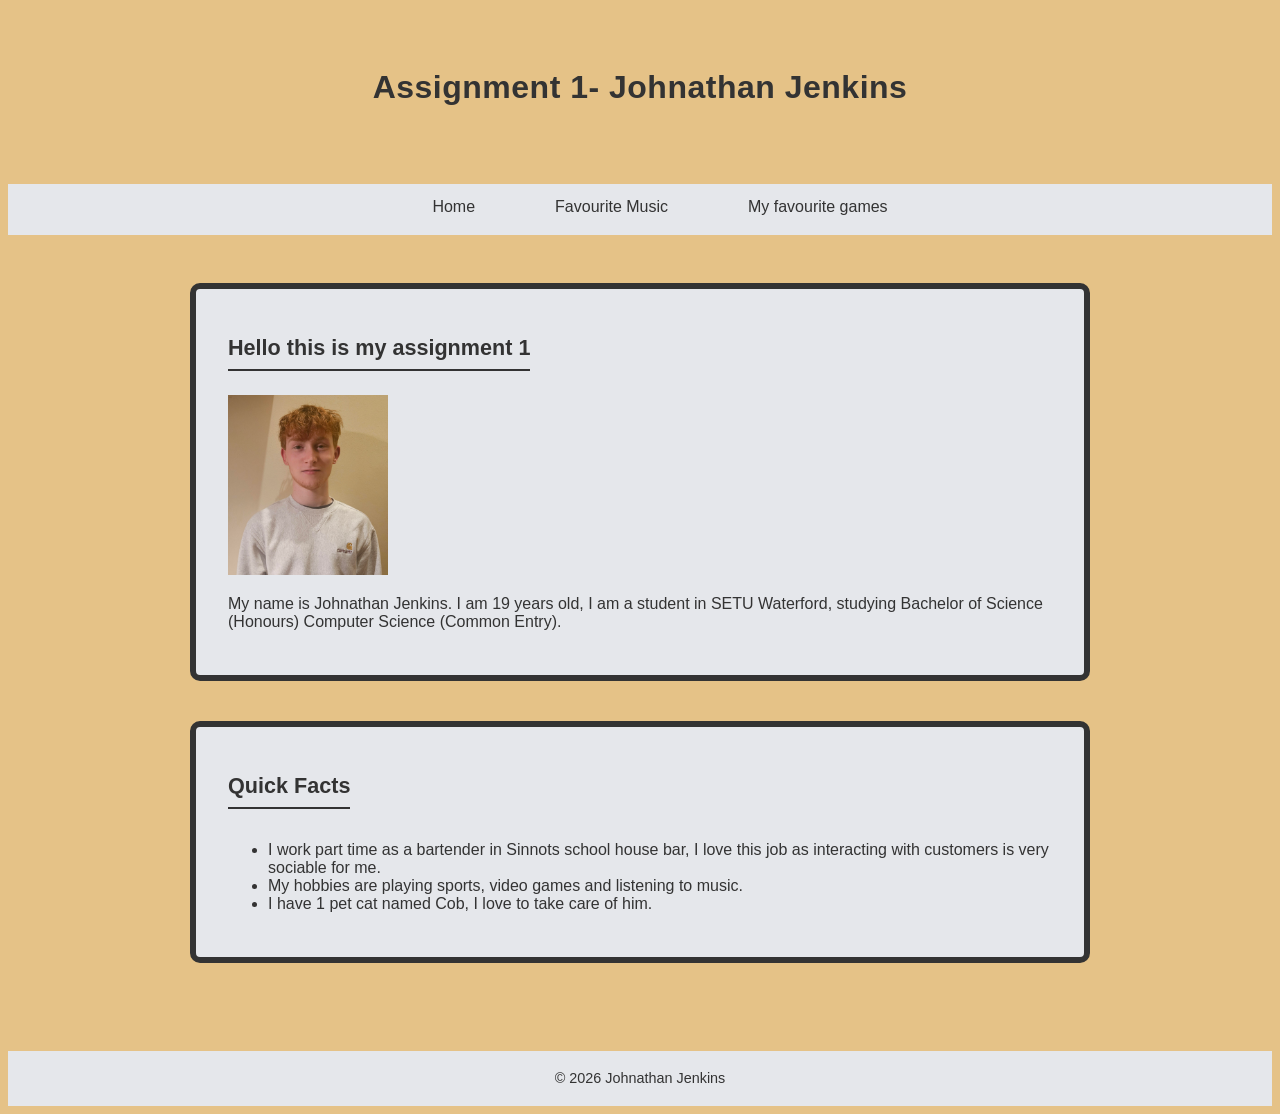
<file: Index.html>
<!DOCTYPE html>
<html lang="en">
<head>
  <meta charset="utf-8">
  <title>Home</title>
  <link rel="stylesheet" href="css/style.css">
</head>
<body>

	<header>
    <h1>Assignment 1- Johnathan Jenkins</h1>
	</header>
  
  <nav id="menu">
    <ul>
      <li><a href="index.html">Home</a></li>
      <li><a href="music.html">Favourite Music </a></li>
      <li><a href="Games.html">My favourite games</a></li>
    </ul>
  </nav>
	<main>

    <section class="box">
     <h2>Hello this is my assignment 1</h2>
	 <img src="images/pfp.png" alt="Photo">
		<div>
          <p>My name is Johnathan Jenkins. I am 19 years old, I am a student in SETU Waterford, studying Bachelor of Science (Honours)
			 Computer Science (Common Entry). </p>
			 
		</div>
		</section>
		
		<section class="box">
		
		<h2>Quick Facts</h2>
			
      <ul>
        <li>I work part time as a bartender in Sinnots school house bar, I love this job as interacting with customers is very sociable for me.</li>
        
		<li> My hobbies are playing sports, video games and listening to music. </li>
        <li> I have 1 pet cat named Cob, I love to take care of him.</li>
      </ul>
    </section>
		
	</main>
	
	
  <footer>
    <p> &copy; 2026 Johnathan Jenkins</p>
  </footer>
  
  
  </body>
  
  </html>
</file>
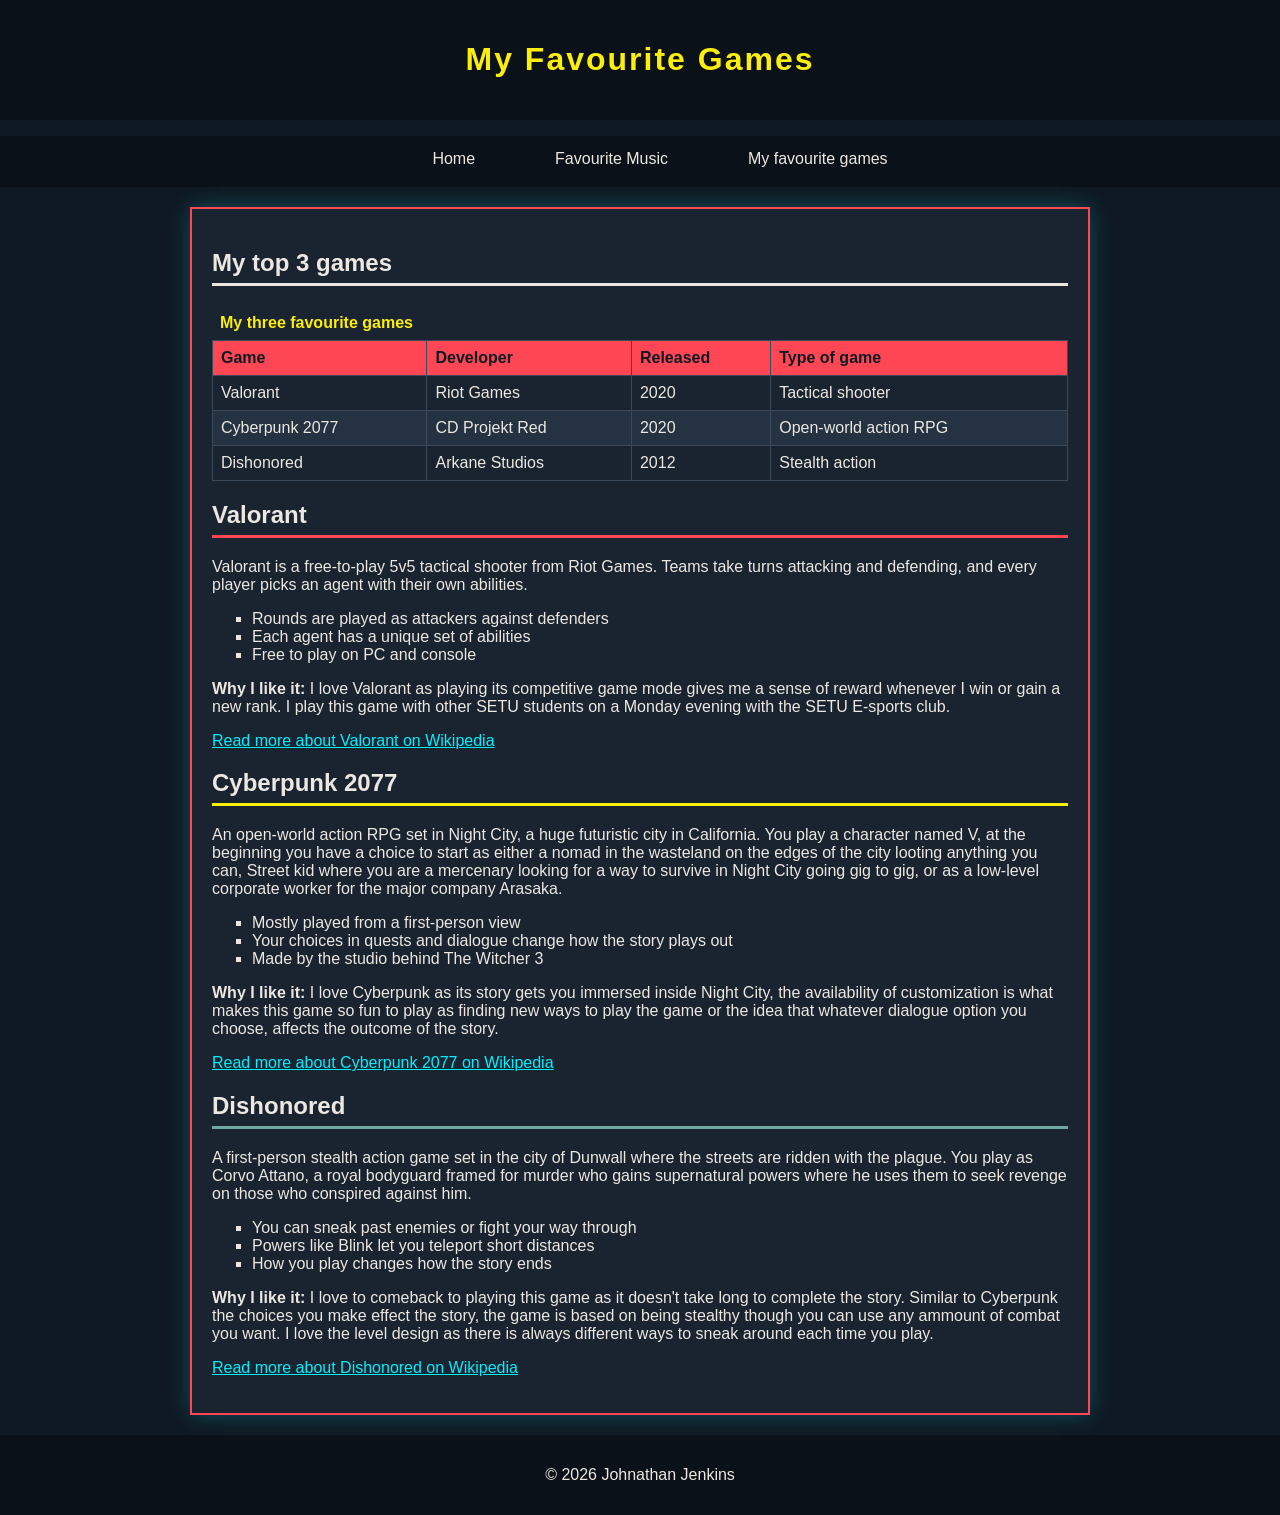
<file: Games.html>
<!DOCTYPE html>
<html lang="en">
<head>
  <meta charset="UTF-8">
  <meta name="viewport" content="width=device-width, initial-scale=1.0">
 
  <title>My Favourite Games</title>
  <link rel="stylesheet" href="css/style3.css">
</head>
<body>

  <header>
    <h1>My Favourite Games</h1>
  </header>

  <nav id="menu">
    <ul>
      <li><a href="index.html">Home</a></li>
      <li><a href="music.html">Favourite Music </a></li>
      <li><a href="Games.html">My favourite games</a></li>
    </ul>
  </nav>

  <main>
    <section id="main-text">
      <h2>My top 3 games</h2>
      <table>
        <caption>My three favourite games</caption>
        <thead>
          <tr>
          <th>Game</th>
          <th>Developer</th>
          <th>Released</th>
          <th>Type of game</th>
          </tr>
          </thead>
          <tbody>
          <tr>
          <td>Valorant</td>
          <td>Riot Games</td>
          <td>2020</td>
          <td>Tactical shooter</td>
          </tr>
          <tr>
          <td>Cyberpunk 2077</td>
		  <td>CD Projekt Red</td>
          <td>2020</td>
          <td>Open-world action RPG</td>
          </tr>
          <tr>
          <td>Dishonored</td>
          <td>Arkane Studios</td>
          <td>2012</td>
          <td>Stealth action</td>
          </tr>
          </tbody>
      </table>

      <h2>Valorant</h2>
      <p>
        Valorant is a free-to-play 5v5 tactical shooter from Riot Games. Teams take turns
        attacking and defending, and every player picks an agent with their own abilities.
      </p>
      <ul>
        <li>Rounds are played as attackers against defenders</li>
        <li>Each agent has a unique set of abilities</li>
        <li>Free to play on PC and console</li>
      </ul>
      <p> <b> Why I like it:</b> I love Valorant as playing its competitive game mode gives me a sense of reward whenever I win or gain a new rank.
			  I play this game with other SETU students on a Monday evening with the SETU E-sports club.</p>
      <p>
        <a href="https://en.wikipedia.org/wiki/Valorant" target="_blank"> Read more about Valorant on Wikipedia</a>
      </p>

      <h2>Cyberpunk 2077</h2>
      <p>
        An open-world action RPG set in Night City, a huge futuristic city in California.
        You play a character named V, at the beginning you have a choice to start as either a nomad in the wasteland on the edges of the city looting anything you can, Street kid where you are a mercenary looking for a way to 
		survive in Night City going gig to gig, or as a low-level corporate worker for the major company Arasaka.
      </p>
      <ul>
        <li>Mostly played from a first-person view</li>
        <li>Your choices in quests and dialogue change how the story plays out</li>
        <li>Made by the studio behind The Witcher 3</li>
      </ul>
      <p> <b> Why I like it: </b> I love Cyberpunk as its story gets you immersed inside Night City, the availability of customization
			  is what makes this game so fun to play as finding new ways to play the game or the idea that whatever dialogue option you choose, affects the outcome of the story.</p>
      <p>
        <a href="https://en.wikipedia.org/wiki/Cyberpunk_2077" target="_blank"> Read more about Cyberpunk 2077 on Wikipedia</a>
      </p>

      <h2>Dishonored</h2>
      <p>
        A first-person stealth action game set in the city of Dunwall where the streets are ridden with the plague.
        You play as Corvo Attano, a royal bodyguard framed for murder who gains supernatural powers where he uses them to seek revenge on those who conspired against him.
      </p>
      <ul>
        <li>You can sneak past enemies or fight your way through</li>
        <li>Powers like Blink let you teleport short distances</li>
        <li>How you play changes how the story ends</li>
      </ul>
      <p> <b> Why I like it: </b> I love to comeback to playing this game as it doesn't take long to complete the story.
			  Similar to Cyberpunk the choices you make effect the story, the game is based on being stealthy though you can use any ammount of combat you want.
			  I love the level design as there is always different ways to sneak around each time you play.
			  </p>
      <p>
        <a href="https://en.wikipedia.org/wiki/Dishonored_(video_game)" target="_blank"> Read more about Dishonored on Wikipedia</a>
      </p>
    </section>
  </main>

  <footer id="site-footer">
    <p>&copy; 2026 Johnathan Jenkins</p>
  </footer>

</body>
</html>
</file>
<file: css/style.css>
body {
  font-family: Arial, sans-serif;
  color: #333333;
  background: #E5C287;

}
 
/* Header */
header {
  color: #333333;
  padding: 40px 20px;
  text-align: center;
}
 
header h1 {
  font-size: 2rem;
  font-weight: 600;
  letter-spacing: 0.5px;
}
 
/* Navigation */
#menu {
  background: #E5E7EB;
}
 
#menu ul {
  list-style: none;
  display: flex;
  flex-wrap: wrap;
  justify-content: center;
  gap: 40px;
}
 
#menu a {
  display: block;
  padding: 14px 20px;
  color: #333333;
  text-decoration: none;
  font-weight: 500;
  border-bottom: 5px solid transparent;

}
 
#menu a:hover {
	border-bottom-color: #333333;
}


/* Main page content contained in the box class */
main {
  max-width: 900px;
  margin: 0 auto;
  padding: 32px 20px 48px;
}
 
.box {
  background: #E5E7EB;
  border: 6px solid #333333;
  border-radius: 10px;
  padding: 28px 32px;
  margin-bottom: 40px;

}
 
.box h2 {
  color:#333333;
  font-size: 1.35rem;
  font-weight: 600;
  margin-bottom: 16px;
  padding-bottom: 8px;
  border-bottom: 2px solid;
  display: inline-block;
}

/* My photo */
.box img {
  display: block;
  width: 160px;
  height: 180px;
  object-fit: cover;
  margin: 8px 0 20px;
}
 

/* Footer */
footer {
  background: #E5E7EB;
  text-align: center;
  color: #333333;
  font-size: 0.9rem;
  padding: 5px 20px;
  
}
</file>
<file: css/style3.css>
/* Generated with Claude (AI). Prompt: "I need elements of css file similar to the other css pages, such as color's , links and 
   layout", for my games page.
   Based on my style2.css. Adapted by me: as colors were copied from style2 I updated the colors to match the astethic of my
   favourite games . */
	
/* Majorly copied from style2.css */
body {
  margin: 0;
  font-family: Arial, sans-serif;
  color: #ece8e1;
  background-color: #0f1923;
}
 
header {
  padding: 20px;
  text-align: center;
  color: #fcee0a;
  background-color: #0b1118;

}
 
header h1 {
  letter-spacing: 2px;
}
 
#menu {
  background: #0b1118;
}
 
#menu ul {
  list-style: none;
  display: flex;
  flex-wrap: wrap;
  justify-content: center;
  gap: 40px;
}
 
#menu a {
  display: block;
  padding: 14px 20px;
  color: #ece8e1;
  text-decoration: none;
  font-weight: 500;
  border-bottom: 5px solid transparent;
}
 
#menu a:hover {
  border-bottom-color: #ff4655;
}
 
#menu a:focus {
  border-bottom-color: #00f0ff;
}
 
main {
  display: flex;
  flex-direction: row;
  justify-content: center;
  align-items: flex-start;
  max-width: 900px;
  margin: 20px auto;
  padding: 0 20px;
}
 
main > section {
  background-color: #1a2430;
  border: 2px solid #ff4655;
  padding: 20px;
  box-shadow: 0 0 20px rgba(0, 240, 255, 0.25);
}
 
#main-text {
  flex: 1 1 400px;
}
 
h2 {
  color: #ece8e1;
  border-bottom: 3px solid #ff4655;
  padding-bottom: 6px;
}
 
/* Each game gets its own game colour (1 = top3, 2 = Valorant, 3 = Cyberpunk, 4 = Dishonored) */
#main-text h2:nth-of-type(1) {
  border-bottom-color: #ece8e1;
}
 
#main-text h2:nth-of-type(3) {
  border-bottom-color: #fcee0a;
}
 
#main-text h2:nth-of-type(4) {
  border-bottom-color: #6fa8a0;
}
 
#main-text ul {
  list-style-type: square;
}
 
a:link {
  color: #00f0ff;
}
 
a:visited {
  color: #6fa8a0;
}
 
a:hover {
  color: #fcee0a;
}
 
a:active {
  color: #ff4655;
}
 
table {
  width: 100%;
  border-collapse: collapse;
}
 
caption {
  padding: 8px;
  font-weight: bold;
  text-align: left;
  color: #fcee0a;
}
 
th,
td {
  padding: 8px;
  text-align: left;
  border: 1px solid #3a4a5a;
}
 
thead th {
  color: #0f1923;
  background-color: #ff4655;
}
 
tbody tr:nth-of-type(odd) {
  background-color: #1a2430;
}
 
tbody tr:nth-of-type(even) {
  background-color: #243242;
}

#site-footer {
  padding: 15px;
  text-align: center;
  color: #ece8e1;
  background-color: #0b1118;

}
</file>
